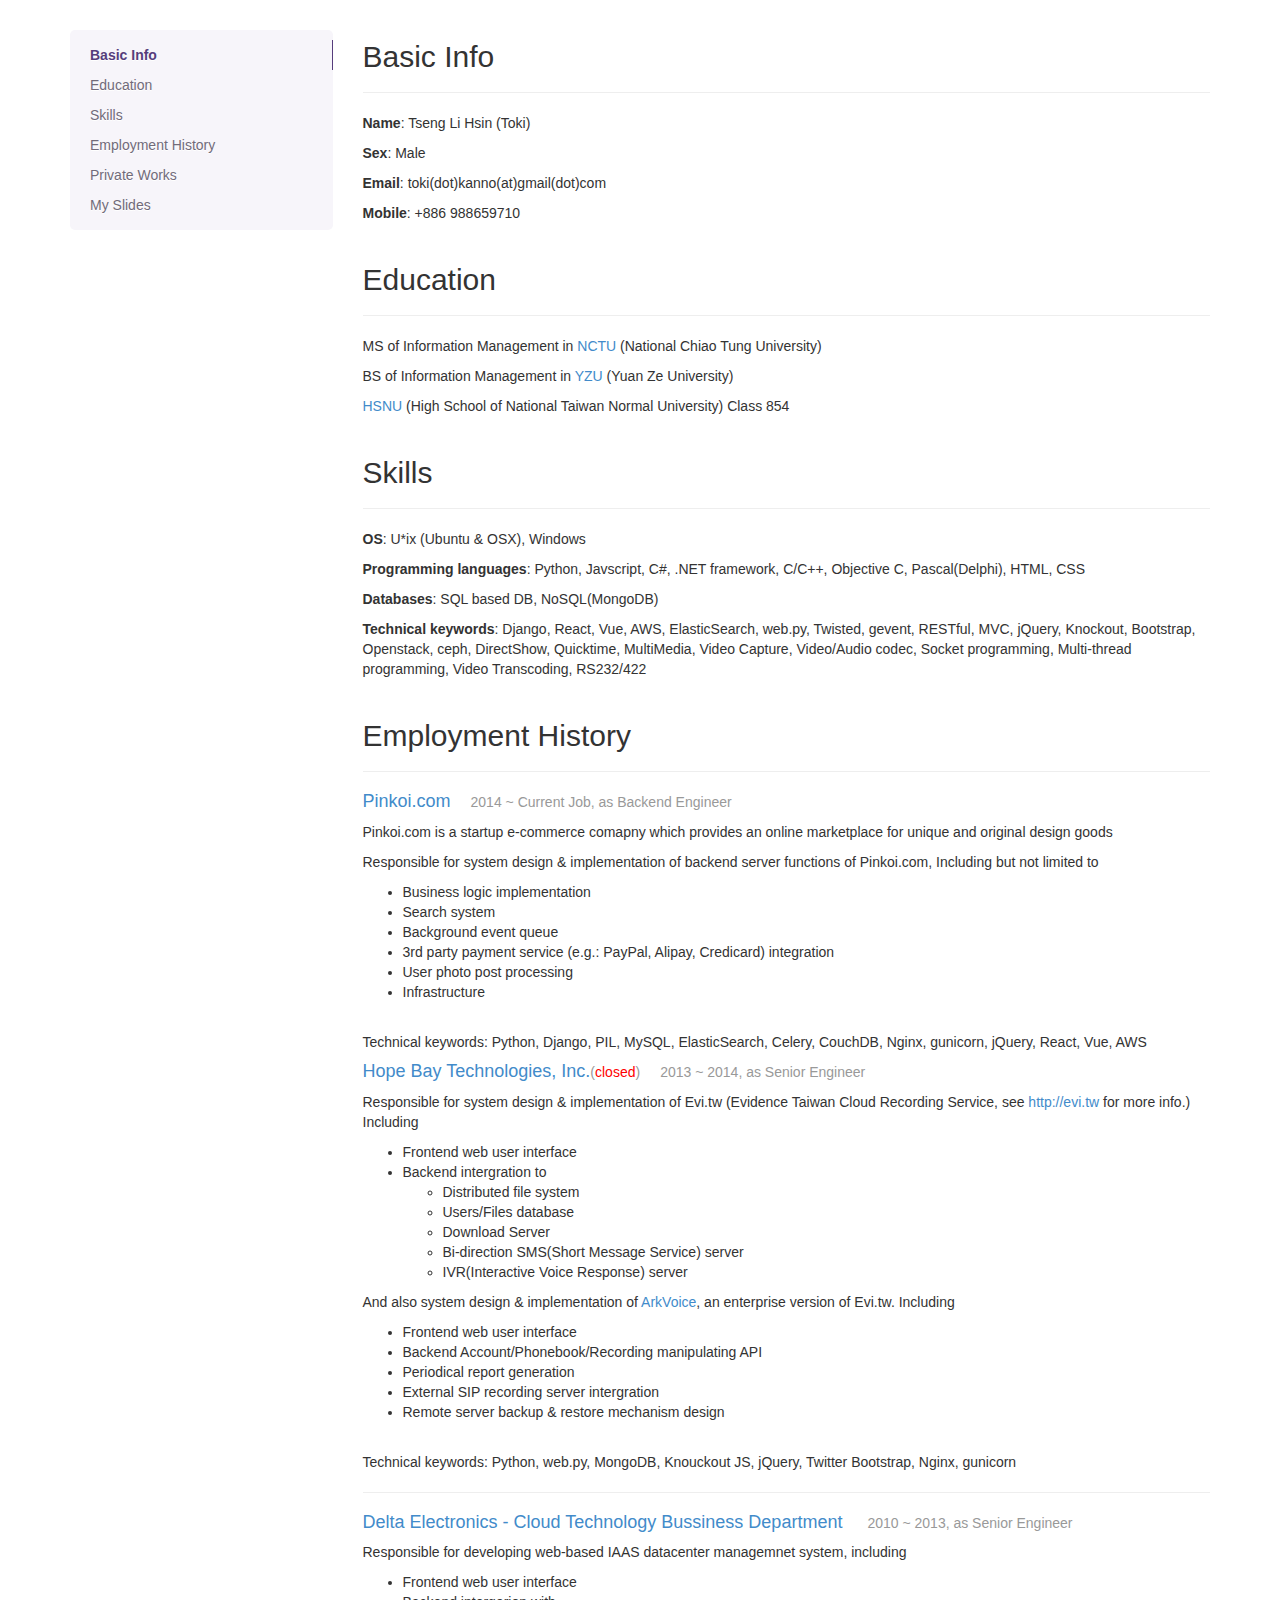
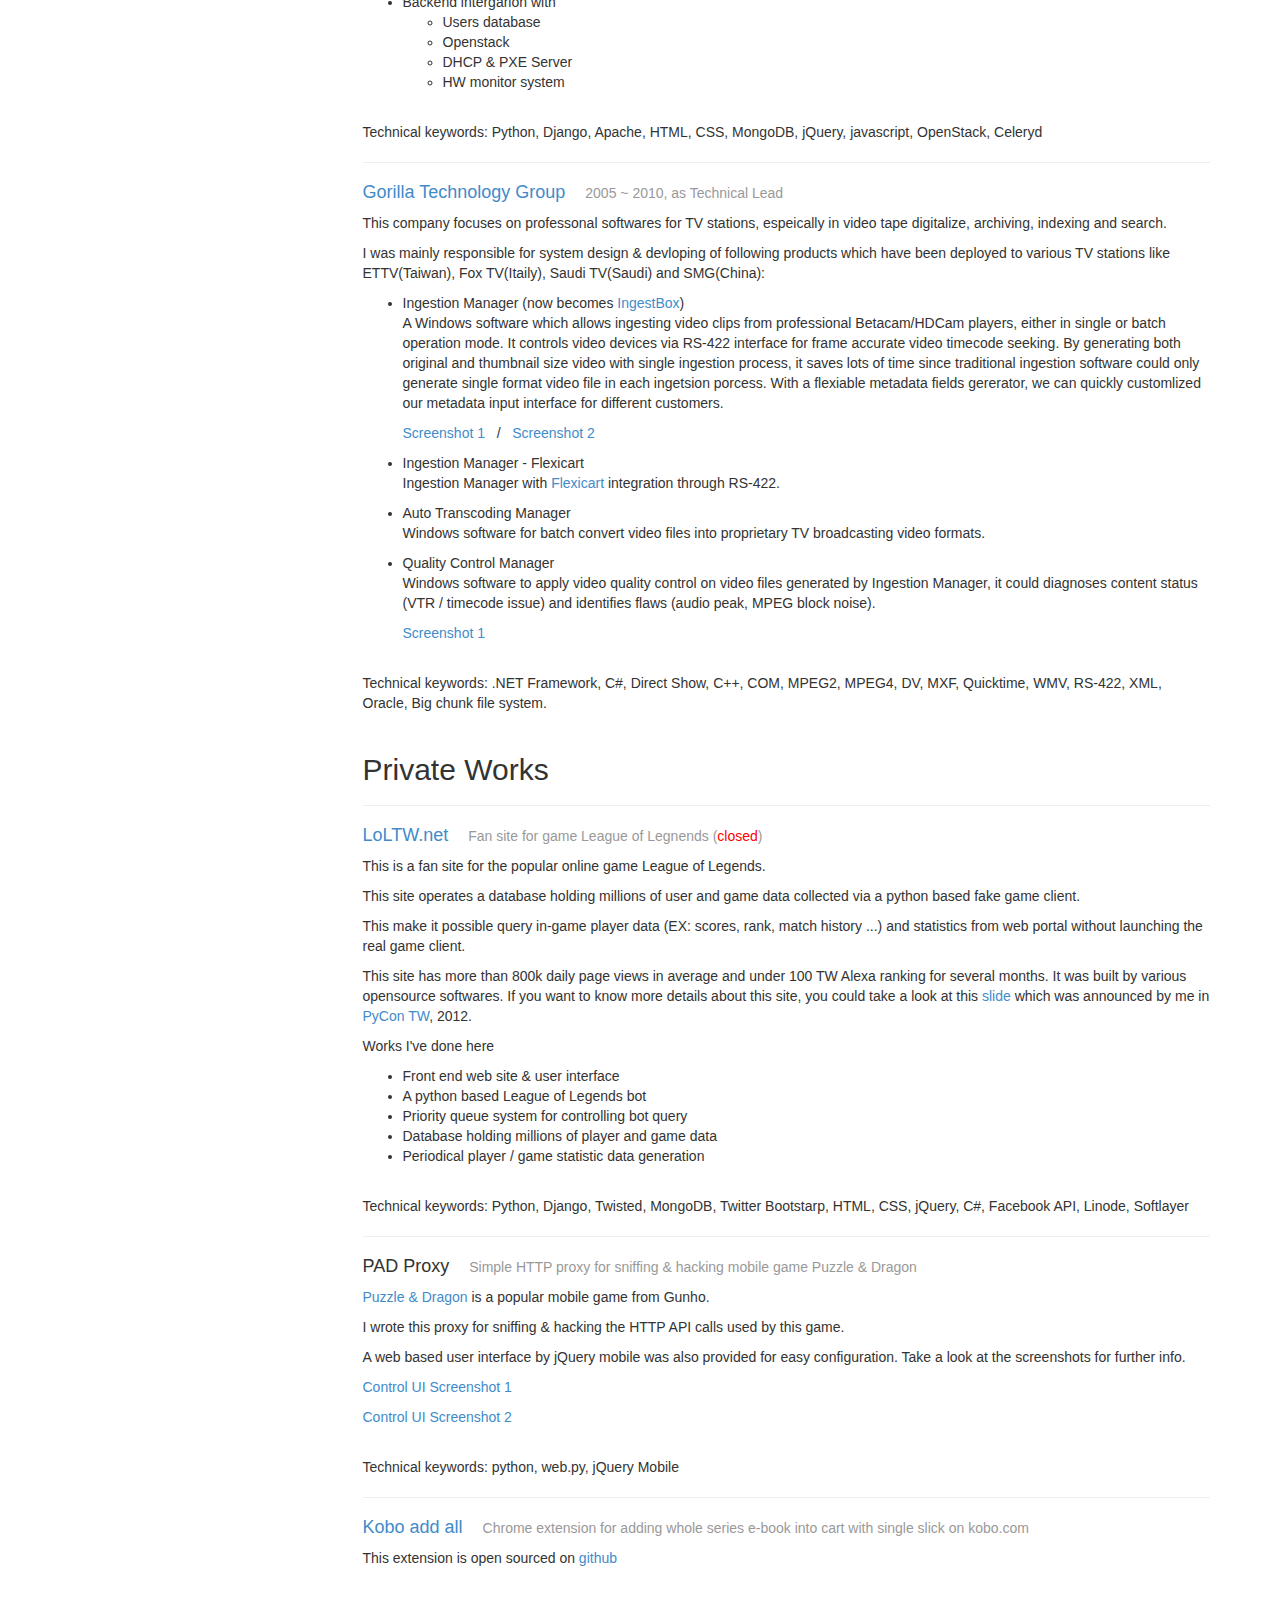
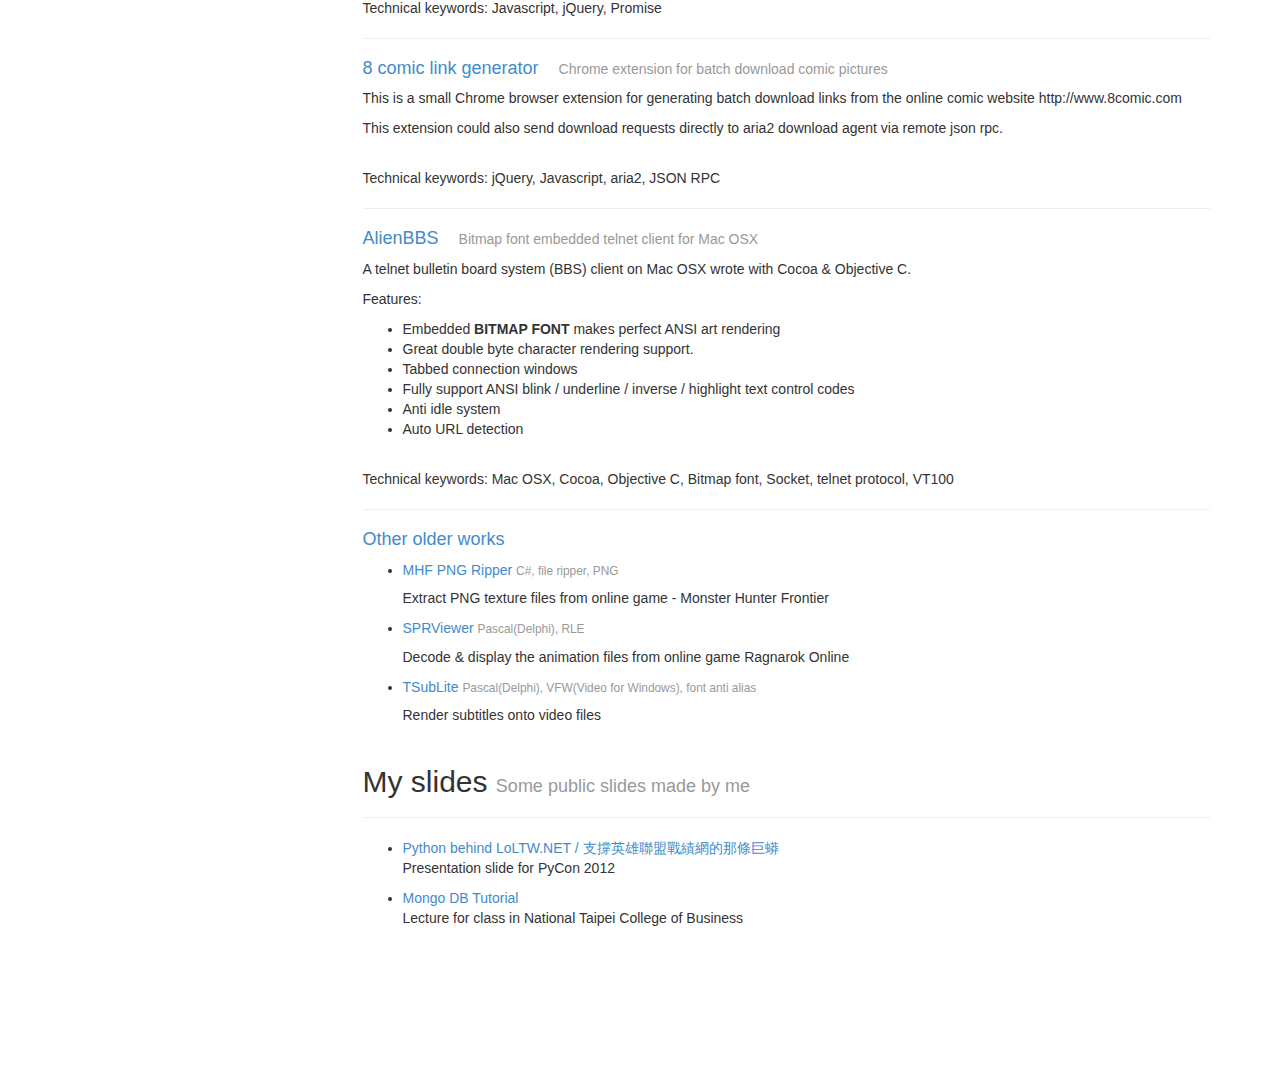
<file: index.html>
<!DOCTYPE html>
<html>
<head>
	<title>Resume of toki kanno</title>
	<meta charset="UTF-8">
	<meta name="viewport" content="width=device-width, initial-scale=1.0">

	<!-- Latest compiled and minified CSS -->
	<!-- <link rel="stylesheet" href="http://netdna.bootstrapcdn.com/bootstrap/3.0.0/css/bootstrap.min.css"> -->
	<link rel="stylesheet" type="text/css" href="static/bootstrap/css/bootstrap.min.css">
	<!-- Optional theme -->
	<link rel="stylesheet" type="text/css" href="static/bootstrap/css/bootstrap-theme.min.css">
	<link rel="stylesheet" type="text/css" href="static/docs.css">
	<!-- <link rel="stylesheet" href="http://netdna.bootstrapcdn.com/bootstrap/3.0.0/css/bootstrap-theme.min.css"> -->
	<!-- Latest compiled and minified JavaScript -->
	<script src="static/jquery/jquery-1.10.1.min.js"></script>
	<script src="static/bootstrap/js/bootstrap.min.js"></script>
	<script>
  	  (function(i,s,o,g,r,a,m){i['GoogleAnalyticsObject']=r;i[r]=i[r]||function(){
  	  (i[r].q=i[r].q||[]).push(arguments)},i[r].l=1*new Date();a=s.createElement(o),
  	  m=s.getElementsByTagName(o)[0];a.async=1;a.src=g;m.parentNode.insertBefore(a,m)
  	  })(window,document,'script','//www.google-analytics.com/analytics.js','ga');

  	  ga('create', 'UA-1603392-9', 'tokikanno.github.io');
  	  ga('send', 'pageview');

  	  $(function () {
  	  	$('body').scrollspy({target: '.bs-sidebar'});
  	  });
	</script>
</head>
<body>
	<div class="container">

		<div class="row">
			<div class="col-md-3">
				<div class="bs-sidebar affix" role="complementary">
            		<ul class="nav bs-sidenav">
						<li class="active"><a href="#basic-info">Basic Info</a></li>
						<li><a href="#education">Education</a></li>
						<li><a href="#skills">Skills</a></li>
						<li><a href="#employment-history">Employment History</a></li>
						<li><a href="#private-works">Private Works</a></li>
						<li><a href="#my-slides">My Slides</a></li>
					</ul>
				</div>
			</div>
			<div class="col-md-9">

				<div id="basic-info" class="page-header">
					<h2>Basic Info</h2>
				</div>
				<p><b>Name</b>: Tseng Li Hsin (Toki)</p>
				<!--
                <p><b>Birth</b>: 1979</p>
                -->
				<p><b>Sex</b>: Male</p>
				<p><b>Email</b>: toki(dot)kanno(at)gmail(dot)com</p>
				<p><b>Mobile</b>: +886 988659710</p>


				<div id="education" class="page-header">
					<h2>Education</h2>
				</div>
				<p>MS of Information Management in <a href="http://www.nctu.edu.tw/" target="_blank">NCTU</a> (National Chiao Tung University)</p>
				<p>BS of Information Management in <a href="http://www.yzu.edu.tw" target="_blank">YZU</a> (Yuan Ze University)</p>
				<p><a href="http://www.hs.ntnu.edu.tw/" target="_blank">HSNU</a> (High School of National Taiwan Normal University) Class 854</p>


				<div id="skills" class="page-header">
					<h2>Skills</h2>
				</div>
				<p><b>OS</b>: U*ix (Ubuntu & OSX), Windows</p>
				<p><b>Programming languages</b>: Python, Javscript, C#, .NET framework, C/C++, Objective C, Pascal(Delphi), HTML, CSS</p>
				<p><b>Databases</b>: SQL based DB, NoSQL(MongoDB)</p>
				<p><b>Technical keywords</b>: Django, React, Vue, AWS, ElasticSearch, web.py, Twisted, gevent, RESTful, MVC, jQuery, Knockout, Bootstrap, Openstack, ceph, DirectShow, Quicktime, MultiMedia, Video Capture, Video/Audio codec, Socket programming, Multi-thread programming, Video Transcoding, RS232/422</p>


				<div id="employment-history" class="page-header">
					<h2>Employment History</h2>
				</div>

				<h4>
					<a href="http://pinkoi.com" target="_blank">Pinkoi.com</a>&nbsp;&nbsp;&nbsp;&nbsp;<small>2014 ~ Current Job, as Backend Engineer</small>
				</h4>

                <p>Pinkoi.com is a startup e-commerce comapny which provides an online marketplace for unique and original design goods</p>
				<p>Responsible for system design & implementation of backend server functions of Pinkoi.com, Including but not limited to</p>

				<ul>
                    <li>Business logic implementation</li>
                    <li>Search system</li>
                    <li>Background event queue</li>
                    <li>3rd party payment service (e.g.: PayPal, Alipay, Credicard) integration</li>
                    <li>User photo post processing</li>
                    <li>Infrastructure</li>
				</ul>
				<br>
				<p>Technical keywords: Python, Django, PIL, MySQL, ElasticSearch, Celery, CouchDB, Nginx, gunicorn, jQuery, React, Vue, AWS</p>

				<h4>
                    <a href="http://hopebaytech.com" target="_blank">Hope Bay Technologies, Inc.</a><small>(<span style="color: red;">closed</span>)</small>&nbsp;&nbsp;&nbsp;&nbsp;<small>2013 ~ 2014, as Senior Engineer</small>
				</h4>

				<p>Responsible for system design & implementation of Evi.tw (Evidence Taiwan Cloud Recording Service, see <a href="http://evi.tw" target="_blank">http://evi.tw</a> for more info.) Including</p>

				<ul>
					<li>Frontend web user interface</li>
					<li>Backend intergration to 
						<ul>
							<li>Distributed file system</li>
							<li>Users/Files database</li>
							<li>Download Server</li>
							<li>Bi-direction SMS(Short Message Service) server</li>
							<li>IVR(Interactive Voice Response) server</li>
						</ul>
				</ul>

				<p>And also system design & implementation of <a href="http://www.hopebaytech.com/products/arkvoice" target="_blank">ArkVoice</a>,  an enterprise version of Evi.tw. Including</p>
				<ul>
					<li>Frontend web user interface</li>
					<li>Backend Account/Phonebook/Recording manipulating API</li>
					<li>Periodical report generation</li>
					<li>External SIP recording server intergration</li>
					<li>Remote server backup & restore mechanism design</li>
				</ul>

				<br>
				<p>Technical keywords: Python, web.py, MongoDB, Knouckout JS, jQuery, Twitter Bootstrap, Nginx, gunicorn</p>

				<hr>

				<h4>
					<a href="http://www.deltaww.com/" target="_blank">Delta Electronics - Cloud Technology Bussiness Department</a>&nbsp;&nbsp;&nbsp;&nbsp; <small>2010 ~ 2013, as Senior Engineer</small>
				</h4>

				<p>
					Responsible for developing web-based IAAS datacenter managemnet system, including
				</p>
				<ul>
					<li>Frontend web user interface</li>
					<li>Backend intergarion with</li>
					<ul>
						<li>Users database</li>
						<li>Openstack</li>
						<li>DHCP & PXE Server</li>
						<li>HW monitor system</li>
					</ul>
				</ul>

				<br>
				<p>Technical keywords: Python, Django, Apache, HTML, CSS, MongoDB, jQuery, javascript, OpenStack, Celeryd</p>

				<hr>

				<h4>
					<a href="https://www.gorilla-technology.com/" target="_blank">Gorilla Technology Group</a>&nbsp;&nbsp;&nbsp;&nbsp;<small>2005 ~ 2010, as Technical Lead</small>
				</h4>

				<p>This company focuses on professonal softwares for TV stations, espeically in video tape digitalize, archiving, indexing and search.</p>

				<p>I was mainly responsible for system design & devloping of following products which have been deployed to various TV stations like ETTV(Taiwan), Fox TV(Itaily), Saudi TV(Saudi) and SMG(China):</p>

				<ul>
                    <li>Ingestion Manager (now becomes <a href="https://www.gorilla-technology.com/Press-Room/Gorilla-to-Debut-Solutions-in-a-Box-for-FCP-Resellers" target="_blank">IngestBox</a>)</li>
					<p>A Windows software which allows ingesting video clips from professional Betacam/HDCam players, either in single or batch operation mode. It controls video devices via RS-422 interface for frame accurate video timecode seeking. By generating both original and thumbnail size video with single ingestion process, it saves lots of time since traditional ingestion software could only generate single format video file in each ingetsion porcess. With a flexiable metadata fields gererator, we can quickly customlized our metadata input interface for different customers.</p>
					<p>
						<a href="static/img/IMS-0001.PNG" target="_blank">Screenshot 1</a>
						&nbsp; / &nbsp;
						<a href="static/img/IMS-0002.PNG" target="_blank">Screenshot 2</a>
					</p>
					<li>Ingestion Manager - Flexicart</li>
					<p>Ingestion Manager with 
						<a target="_blank" href="https://www.google.com.tw/search?q=flexicart&um=1&ie=UTF-8&hl=zh-TW&tbm=isch&source=og&sa=N&tab=wi&authuser=0&ei=x-IxUtPAC4OilQWdwYGoCQ&biw=1366&bih=590&sei=yuIxUv3yC4G0kgWkvIHYBg">Flexicart</a>	 integration through RS-422.</p> 
					<li>Auto Transcoding Manager</li>
					<p>Windows software for batch convert video files into proprietary TV broadcasting video formats.</p>
					<li>Quality Control Manager</li>
					<p>Windows software to apply video quality control on video files generated by Ingestion Manager, it could diagnoses content status (VTR / timecode issue) and identifies flaws (audio peak, MPEG block noise).</p>
					<p>
						<a href="static/img/QCM-0001.PNG" target="_blank">Screenshot 1</a>
					</p>
				</ul>

				<br>
				<p>Technical keywords: .NET Framework, C#, Direct Show, C++, COM, MPEG2, MPEG4, DV, MXF, Quicktime, WMV, RS-422, XML, Oracle, Big chunk file system.</p>


				<div id="private-works" class="page-header">
					<h2>Private Works&nbsp;&nbsp;<small></small></h2>
				</div>

				<h4>
                    <a href="http://loltw.net/" target="_blank">LoLTW.net</a>&nbsp;&nbsp;&nbsp;&nbsp;<small>Fan site for game League of Legnends (<span style="color: red;">closed</span>)</small>
				</h4>

				<p>This is a fan site for the popular online game League of Legends. </p>
				<p>This site operates a database holding millions of user and game data collected via a python based fake game client.</p>
				<p>This make it possible query in-game player data (EX: scores, rank, match history ...) and statistics from web portal without launching the real game client. </p>
				<p>This site has more than 800k daily page views in average and under 100 TW Alexa ranking for several months. It was built by various opensource softwares. If you want to know more details about this site, you could take a look at this <a href="http://www.slideshare.net/tokikanno/ss-13276250" target="_blank">slide</a> which was announced by me in <a href="http://tw.pycon.org/" target="_blank">PyCon TW</a>, 2012.</p>


				<p>Works I've done here</p>

				<ul>
					<li>Front end web site & user interface</li>
					<li>A python based League of Legends bot</li>
					<li>Priority queue system for controlling bot query</li>
					<li>Database holding millions of player and game data</li>
					<li>Periodical player / game statistic data generation</li>
				</ul>

				<br>
				<p>Technical keywords: Python, Django, Twisted, MongoDB, Twitter Bootstarp, HTML, CSS, jQuery, C#, Facebook API, Linode, Softlayer</p>
				<hr>

				<h4>
					PAD Proxy&nbsp;&nbsp;&nbsp;&nbsp;<small>Simple HTTP proxy for sniffing & hacking mobile game Puzzle & Dragon</small>
				</h4>

				<p><a href="http://www.gungho.jp/pad/" target="_blank">Puzzle & Dragon</a> is a popular mobile game from Gunho.</p>
                <p>I wrote this proxy for sniffing & hacking the HTTP API calls used by this game.</p>
                <p>A web based user interface by jQuery mobile was also provided for easy configuration. Take a look at the screenshots for further info.</p>
				<p><a href="/static/img/padproxy-ss001.png" target="_blank">Control UI Screenshot 1</a></p>
				<p><a href="/static/img/padproxy-ss002.png" target="_blank">Control UI Screenshot 2</a></p>

				<br>
				<p>Technical keywords: python, web.py, jQuery Mobile</p>
				<hr>
  
				<h4>
					<a href="https://chrome.google.com/webstore/detail/kobo-%E9%9B%BB%E5%AD%90%E6%9B%B8%E6%95%97%E5%AE%B6%E5%B9%AB%E6%89%8B/ggbmfiledfmoeinemnnappkjldilblfh?hl=zh-TW&gl=TW" target="_blank">Kobo add all</a>&nbsp;&nbsp;&nbsp;&nbsp;<small>Chrome extension for adding whole series e-book into cart with single slick on kobo.com</small>
				</h4>

                <p>This extension is open sourced on <a href="https://github.com/tokikanno/kobo-add-all" target="_blank">github</a></p>

				<br>
				<p>Technical keywords: Javascript, jQuery, Promise</p>
				<hr>

				<h4>
					<a href="https://chrome.google.com/webstore/detail/8comic-link-generator/hgndabfigagmapbcgdcmbcbmemkchlid?utm_source=chrome-ntp-icon" target="_blank">8 comic link generator</a>&nbsp;&nbsp;&nbsp;&nbsp;<small>Chrome extension for batch download comic pictures</small>
				</h4>

				<p>This is a small Chrome browser extension for generating batch download links from the online comic website http://www.8comic.com</p>
				<p>This extension could also send download requests directly to aria2 download agent via remote json rpc.</p>

				<br>
				<p>Technical keywords: jQuery, Javascript, aria2, JSON RPC</p>
				<hr>

				<h4>
					<a href="http://iim.nctu.edu.tw/~toki/AlienBBS/" target="_blank">AlienBBS</a>&nbsp;&nbsp;&nbsp;&nbsp;<small>Bitmap font embedded telnet client for Mac OSX</small>
				</h4>
				<p>A telnet bulletin board system (BBS) client on Mac OSX wrote with Cocoa & Objective C. </p>
				<p>Features:</p>

				<ul>
					<li>Embedded <b>BITMAP FONT</b> makes perfect ANSI art rendering</li>
					<li>Great double byte character rendering support.</li>
					<li>Tabbed connection windows</li>
					<li>Fully support ANSI blink / underline / inverse / highlight text control codes</li>
					<li>Anti idle system</li>
					<li>Auto URL detection</li>
				</ul>
				<br>
				<p>Technical keywords: Mac OSX, Cocoa, Objective C, Bitmap font, Socket, telnet protocol, VT100</p>
				<hr>

				<h4>
					<a href="http://iim.nctu.edu.tw/~toki/" target="_blank">Other older works</a>&nbsp;&nbsp;&nbsp;&nbsp;
				</h4>

				<ul>
					<li>
						<h5>
							<a href="http://iim.nctu.edu.tw/~toki/MHF/" target="_blank">MHF PNG Ripper</a>
							<small>C#, file ripper, PNG</small>
						</h5>
						<p>Extract PNG texture files from online game - Monster Hunter Frontier</p>
					</li> 
					<li>
						<h5>
							<a href="http://iim.nctu.edu.tw/~toki/SPRViewer/SPRViewer.html" target="_blank">SPRViewer</a>
							<small>Pascal(Delphi), RLE</small>
						</h5>
						<p>Decode & display the animation files from online game Ragnarok Online</p>
					</li>
					<li>
						<h5>
							<a href="http://iim.nctu.edu.tw/~toki/TSub/" target="_blank">TSubLite</a>
							<small>Pascal(Delphi), VFW(Video for Windows), font anti alias</small>
						</h5>
						<p>Render subtitles onto video files</p>
					</li>
				</ul>


				<div id="my-slides" class="page-header">
					<h2>My slides <small>Some public slides made by me</small></h2>
				</div>

				<ul>
					<li><a href="http://www.slideshare.net/tokikanno/ss-13276250" target="_blank">Python behind LoLTW.NET / 支撐英雄聯盟戰績網的那條巨蟒</a></li>
					<p>Presentation slide for PyCon 2012</p>
					<li><a href="http://www.slideshare.net/tokikanno/mongo-db-14249426" target="_blank">Mongo DB Tutorial</a></li>
					<p>Lecture for class in National Taipei College of Business</p>
				</ul>

				<div style="height: 150px;"></div>
			</div>
		</div>

	</div>
</body>
</html>
</file>
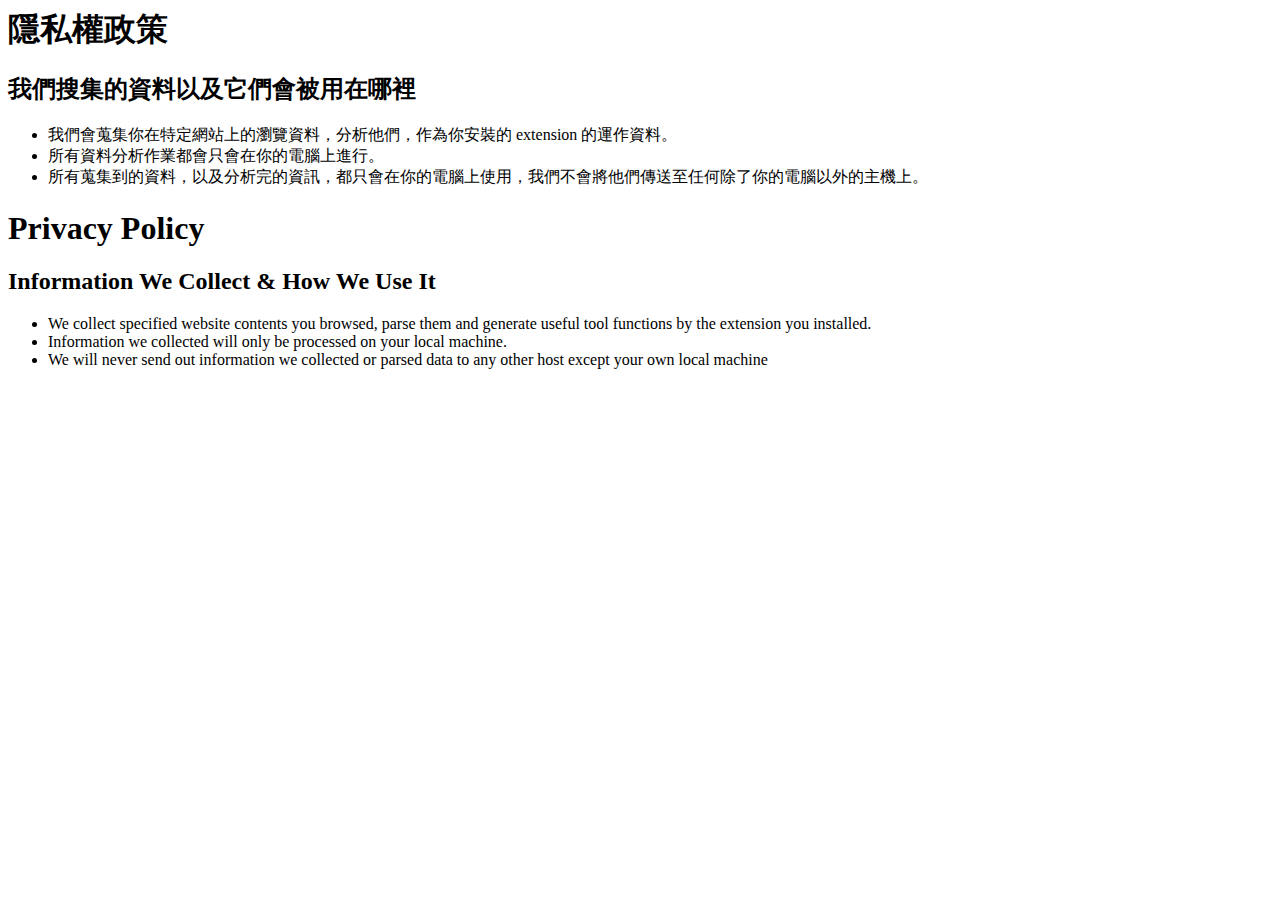
<file: privacy-policy.html>
<html>
    <head>
        <title>Privacy Policy</title>
    </head>
    <body>
        <h1>隱私權政策</h1>
        <h2>我們搜集的資料以及它們會被用在哪裡</h2>

        <ul>
            <li>我們會蒐集你在特定網站上的瀏覽資料，分析他們，作為你安裝的 extension 的運作資料。</li>
            <li>所有資料分析作業都會只會在你的電腦上進行。</li>
            <li>所有蒐集到的資料，以及分析完的資訊，都只會在你的電腦上使用，我們不會將他們傳送至任何除了你的電腦以外的主機上。</li>
        </ul>

        <h1>Privacy Policy</h1>
        <h2>Information We Collect & How We Use It</h2>

        <ul>
            <li>We collect specified website contents you browsed, parse them and generate useful tool functions by the extension you installed.</li>
            <li>Information we collected will only be processed on your local machine.</li>
            <li>We will never send out information we collected or parsed data to any other host except your own local machine</li>
        </ul>

    </body>
</html>
</file>
<file: static/docs.css>
/*
 * Bootstrap Tokenfield Documentation
 * Special styles for presenting Bootstrap's documentation and code examples.
 *
 * Table of contents:
 *
 * Scaffolding
 * Main navigation
 * Footer
 * Social buttons
 * Homepage
 * Page headers
 * Old docs callout
 * Ads
 * Side navigation
 * Docs sections
 * Callouts
 * Grid styles
 * Examples
 * Code snippets (highlight)
 * Responsive tests
 * Glyphicons
 * Customizer
 * Miscellaneous
 */


/*
 * Scaffolding
 *
 * Update the basics of our documents to prep for docs content.
 */

body {
  position: relative; /* For scrollyspy */
}

/* Keep code small in tables on account of limited space */
.table code {
  font-size: 13px;
  font-weight: normal;
}

/* Outline button for use within the docs */
.btn-outline {
  color: #563d7c;
  background-color: #fff;
  border-color: #e5e5e5;
}
.btn-outline:hover,
.btn-outline:focus,
.btn-outline:active {
  color: #fff;
  background-color: #563d7c;
  border-color: #563d7c;
}

/* Inverted outline button (white on dark) */
.btn-outline-inverse {
  color: #fff;
  background-color: transparent;
  border-color: #cdbfe3;
}
.btn-outline-inverse:hover,
.btn-outline-inverse:focus,
.btn-outline-inverse:active {
  color: #563d7c;
  text-shadow: none;
  background-color: #fff;
  border-color: #fff;
}


/*
 * Main navigation
 *
 * Turn the `.navbar` at the top of the docs purple.
 */

.bs-docs-nav {
  text-shadow: 0 -1px 0 rgba(0,0,0,.15);
  background-color: #563d7c;
  border-color: #463265;
  box-shadow: 0 1px 0 rgba(255,255,255,.1);
}
.bs-docs-nav .navbar-collapse {
  border-color: #463265;
}
.bs-docs-nav .navbar-brand {
  color: #fff;
}
.bs-docs-nav .navbar-nav > li > a {
  color: #cdbfe3;
}
.bs-docs-nav .navbar-nav > li > a:hover {
  color: #fff;
}
.bs-docs-nav .navbar-nav > .active > a,
.bs-docs-nav .navbar-nav > .active > a:hover {
  color: #fff;
  background-color: #463265;
}
.bs-docs-nav .navbar-toggle {
  border-color: #563d7c;
}
.bs-docs-nav .navbar-toggle:hover {
  background-color: #463265;
  border-color: #463265;
}


/*
 * Footer
 *
 * Separated section of content at the bottom of all pages, save the homepage.
 */

.bs-footer {
  padding-top: 40px;
  padding-bottom: 30px;
  margin-top: 100px;
  color: #777;
  text-align: center;
  border-top: 1px solid #e5e5e5;
}
.footer-links {
  margin: 10px 0;
  padding-left: 0;
}
.footer-links li {
  display: inline;
  padding: 0 2px;
}
.footer-links li:first-child {
  padding-left: 0;
}

@media (min-width: 768px) {
  .bs-footer {
    text-align: left;
  }
  .bs-footer p {
    margin-bottom: 0;
  }
}


/*
 * Social buttons
 *
 * Twitter and GitHub social action buttons (for homepage and footer).
 */

.bs-social {
  margin-top: 20px;
  margin-bottom: 20px;
  text-align: center;
}
.bs-social-buttons {
  display: inline-block;
  margin-bottom: 0;
  padding-left: 0;
  list-style: none;
}
.bs-social-buttons li {
  display: inline-block;
  line-height: 1;
  padding: 5px 8px;
}
.bs-social-buttons .twitter-follow-button {
  width: 225px !important;
}
.bs-social-buttons .twitter-share-button {
  width: 98px !important;
}
/* Style the GitHub buttons via CSS instead of inline attributes */
.github-btn {
  border: 0;
  overflow: hidden;
}

@media screen and (min-width: 768px) {
  .bs-social {
    text-align: left;
  }
  .bs-social-buttons li:first-child {
    padding-left: 0;
  }
}


/*
 * Topography, yo!
 *
 * Apply the map background via base64 and relevant colors where we need 'em.
 */

.bs-docs-home,
.bs-header {
  color: #cdbfe3;
  background-color: #563d7c;
  background-image: url([data-uri]);
}


/*
 * Homepage
 *
 * Tweaks to the custom homepage and the masthead (main jumbotron).
 */

 /* Masthead (headings and download button) */
 .bs-masthead {
  position: relative;
  padding: 30px 15px;
  text-align: center;
  text-shadow: 0 1px 0 rgba(0,0,0,.15);
}
.bs-masthead h1 {
  font-size: 50px;
  line-height: 1;
  color: #fff;
}
.bs-masthead .btn-outline {
  margin-top: 20px;
  margin-bottom: 20px;
  padding: 18px 24px;
  font-size: 21px;
}

/* Links to project-level content like the repo, Expo, etc */
.bs-masthead-links {
  margin-top: 20px;
  margin-bottom: 20px;
  padding: 0 15px;
  list-style: none;
  text-align: center;
}
.bs-masthead-links li {
  display: inline;
}
.bs-masthead-links li + li {
  margin-left: 20px;
}
.bs-masthead-links a {
  color: #fff;
}

@media screen and (min-width: 768px) {
  .bs-masthead {
    text-align: left;
    padding-top:    140px;
    padding-bottom: 140px;
  }
  .bs-masthead h1 {
    font-size: 100px;
  }
  .bs-masthead .lead {
    margin-right: 25%;
    font-size: 30px;
  }
  .bs-masthead-links {
    padding: 0;
    text-align: left;
  }
}


/*
 * Page headers
 *
 * Jumbotron-esque headers at the top of every page that's not the homepage.
 */


/* Page headers */
.bs-header {
  padding: 30px 15px 40px; /* side padding builds on .container 15px, so 30px */
  font-size: 16px;
  text-align: center;
  text-shadow: 0 1px 0 rgba(0,0,0,.15);
}
.bs-header h1 {
  color: #fff;
}
.bs-header p {
  font-weight: 300;
  line-height: 1.5;
}
.bs-header .container {
  position: relative;
}

@media screen and (min-width: 768px) {
  .bs-header {
    font-size: 21px;
    text-align: left;
  }
  .bs-header h1 {
    font-size: 60px;
    line-height: 1;
  }
}

@media screen and (min-width: 992px) {
  .bs-header h1,
  .bs-header p {
    margin-right: 380px;
  }
}


/*
 * Carbon ads
 *
 * Single display ad that shows on all pages (except homepage) in page headers.
 * The hella `!important` is required for any pre-set property.
 */

.carbonad {
  width: auto !important;
  margin: 50px -30px -40px !important;
  padding: 20px !important;
  overflow: hidden; /* clearfix */
  height: auto !important;
  font-size: 13px !important;
  line-height: 16px !important;
  text-align: left;
  background: #463265 !important;
  border: 0 !important;
  box-shadow: inset 0 3px 5px rgba(0,0,0,.075);
}
.carbonad-img {
  margin: 0 !important;
}
.carbonad-text,
.carbonad-tag {
  float: none !important;
  display: block !important;
  width: auto !important;
  height: auto !important;
  margin-left: 145px !important;
  font-family: "Helvetica Neue", Helvetica, Arial, sans-serif !important;
}
.carbonad-text {
  padding-top: 0 !important;
}
.carbonad-tag {
  color: #cdbfe3 !important;
  text-align: left !important;
}
.carbonad-text a,
.carbonad-tag a {
  color: #fff !important;
}
.carbonad #azcarbon > img {
  display: none; /* hide what I assume are tracking images */
}

@media screen and (min-width: 768px) {
  .carbonad {
    margin: 0 !important;
    border-radius: 4px;
    box-shadow: inset 0 3px 5px rgba(0,0,0,.075), 0 1px 0 rgba(255,255,255,.1);
  }
}

@media screen and (min-width: 992px) {
  .carbonad {
    position: absolute;
    top: 20px;
    right: 0;
    padding: 15px !important;
    width: 330px !important;
    min-height: 132px;
  }
}


/*
 * Callout for 2.3.2 docs
 *
 * Only appears below page headers (not on the homepage). The homepage gets its
 * own link with the masthead links.
 */

.bs-old-docs {
  padding: 15px 20px;
  color: #777;
  background-color: #fafafa;
  border-top: 1px solid #fff;
  border-bottom: 1px solid #e5e5e5;
}
.bs-old-docs strong {
  color: #555;
}


/*
 * Side navigation
 *
 * Scrollspy and affixed enhanced navigation to highlight sections and secondary
 * sections of docs content.
 */

/* By default it's not affixed in mobile views, so undo that */
.bs-sidebar.affix {
  position: static;
}

/* First level of nav */
.bs-sidenav {
  margin-top: 30px;
  margin-bottom: 30px;
  padding-top:    10px;
  padding-bottom: 10px;
  text-shadow: 0 1px 0 #fff;
  background-color: #f7f5fa;
  border-radius: 5px;
}

/* All levels of nav */
.bs-sidebar .nav > li > a {
  display: block;
  color: #716b7a;
  padding: 5px 20px;
}
.bs-sidebar .nav > li > a:hover,
.bs-sidebar .nav > li > a:focus {
  text-decoration: none;
  background-color: #e5e3e9;
  border-right: 1px solid #dbd8e0;
}
.bs-sidebar .nav > .active > a,
.bs-sidebar .nav > .active:hover > a,
.bs-sidebar .nav > .active:focus > a {
  font-weight: bold;
  color: #563d7c;
  background-color: transparent;
  border-right: 1px solid #563d7c;
}

/* Nav: second level (shown on .active) */
.bs-sidebar .nav .nav {
  display: none; /* Hide by default, but at >768px, show it */
  margin-bottom: 8px;
}
.bs-sidebar .nav .nav > li > a {
  padding-top:    3px;
  padding-bottom: 3px;
  padding-left: 30px;
  font-size: 90%;
}

/* Show and affix the side nav when space allows it */
@media screen and (min-width: 992px) {
  .bs-sidebar .nav > .active > ul {
    display: block;
  }
  /* Widen the fixed sidebar */
  .bs-sidebar.affix,
  .bs-sidebar.affix-bottom {
    width: 213px;
  }
  .bs-sidebar.affix {
    position: fixed; /* Undo the static from mobile first approach */
    top: 30px;
  }
  .bs-sidebar.affix-bottom {
    position: absolute; /* Undo the static from mobile first approach */
  }
  .bs-sidebar.affix-bottom .bs-sidenav,
  .bs-sidebar.affix .bs-sidenav {
    margin-top: 0;
    margin-bottom: 0;
  }
}
@media screen and (min-width: 1200px) {
  /* Widen the fixed sidebar again */
  .bs-sidebar.affix-bottom,
  .bs-sidebar.affix {
    width: 263px;
  }
}


/*
 * Docs sections
 *
 * Content blocks for each component or feature.
 */

/* Space things out */
.bs-docs-section + .bs-docs-section {
  padding-top: 40px;
}

/* Janky fix for preventing navbar from overlapping */
h1[id] {
  padding-top: 80px;
  margin-top: -45px;
}


/*
 * Callouts
 *
 * Not quite alerts, but custom and helpful notes for folks reading the docs.
 * Requires a base and modifier class.
 */

/* Common styles for all types */
.bs-callout {
  margin: 20px 0;
  padding: 15px 30px 15px 15px;
  border-left: 5px solid #eee;
}
.bs-callout h4 {
  margin-top: 0;
}
.bs-callout p:last-child {
  margin-bottom: 0;
}
.bs-callout code,
.bs-callout .highlight {
  background-color: #fff;
}

/* Variations */
.bs-callout-danger {
  background-color: #fcf2f2;
  border-color: #dFb5b4;
}
.bs-callout-warning {
  background-color: #fefbed;
  border-color: #f1e7bc;
}
.bs-callout-info {
  background-color: #f0f7fd;
  border-color: #d0e3f0;
}


/*
 * Grid examples
 *
 * Highlight the grid columns within the docs so folks can see their padding,
 * alignment, sizing, etc.
 */

.show-grid {
  margin-bottom: 15px;
}
.show-grid [class^="col-"] {
  padding-top: 10px;
  padding-bottom: 10px;
  background-color: #eee;
  border: 1px solid #ddd;
  background-color: rgba(86,61,124,.15);
  border: 1px solid rgba(86,61,124,.2);
}


/*
 * Examples
 *
 * Isolated sections of example content for each component or feature. Usually
 * followed by a code snippet.
 */

.bs-example {
  position: relative;
  padding: 45px 15px 15px;
  margin: 0 -15px 15px;
  background-color: #fafafa;
  box-shadow: inset 0 3px 6px rgba(0,0,0,.05);
  border-color: #e5e5e5 #eee #eee;
  border-style: solid;
  border-width: 1px 0;
}
/* Echo out a label for the example */
.bs-example:after {
  content: "Example";
  position: absolute;
  top:  15px;
  left: 15px;
  font-size: 12px;
  font-weight: bold;
  color: #bbb;
  text-transform: uppercase;
  letter-spacing: 1px;
}

/* Tweak display of the code snippets when following an example */
.bs-example + .highlight {
  margin: -15px -15px 15px;
  border-radius: 0;
  border-width: 0 0 1px;
}

/* Make the examples and snippets not full-width */
@media screen and (min-width: 768px) {
  .bs-example {
    margin-left: 0;
    margin-right: 0;
    background-color: #fff;
    border-width: 1px;
    border-color: #ddd;
    border-radius: 4px 4px 0 0;
    box-shadow: none;
  }
  .bs-example + .highlight {
    margin-top: -16px;
    margin-left: 0;
    margin-right: 0;
    border-width: 1px;
    border-bottom-left-radius: 4px;
    border-bottom-right-radius: 4px;
  }
}

/* Tweak content of examples for optimum awesome */
.bs-example > p:last-child,
.bs-example > ul:last-child,
.bs-example > ol:last-child,
.bs-example > blockquote:last-child,
.bs-example > .form-control:last-child,
.bs-example > .table:last-child,
.bs-example > .navbar:last-child,
.bs-example > .jumbotron:last-child,
.bs-example > .alert:last-child,
.bs-example > .panel:last-child,
.bs-example > .list-group:last-child,
.bs-example > .well:last-child,
.bs-example > .progress:last-child,
.bs-example > .table-responsive:last-child > .table {
  margin-bottom: 0;
}
.bs-example > p > .close {
  float: none;
}

/* Typography */
.bs-example-type .table td:last-child {
  color: #999;
  vertical-align: middle;
}
.bs-example-type .table td {
  padding: 15px 0;
  border-color: #eee;
}
.bs-example-type .table tr:first-child td {
  border-top: 0;
}
.bs-example-type h1,
.bs-example-type h2,
.bs-example-type h3,
.bs-example-type h4,
.bs-example-type h5,
.bs-example-type h6 {
  margin: 0;
}

/* Images */
.bs-example > .img-circle,
.bs-example > .img-rounded,
.bs-example > .img-thumbnail {
  margin: 5px;
}

/* Buttons */
.bs-example > .btn,
.bs-example > .btn-group {
  margin-top: 5px;
  margin-bottom: 5px;
}
.bs-example > .btn-toolbar + .btn-toolbar {
  margin-top: 10px;
}

/* Forms */
.bs-example-control-sizing select,
.bs-example-control-sizing input[type="text"] + input[type="text"] {
  margin-top: 10px;
}
.bs-example-form .input-group {
  margin-bottom: 10px;
}
.bs-example > textarea.form-control {
  resize: vertical;
}

/* List groups */
.bs-example > .list-group {
  max-width: 400px;
}

/* Navbars */
.bs-example .navbar:last-child {
  margin-bottom: 0;
}
.bs-navbar-top-example,
.bs-navbar-bottom-example {
  z-index: 1;
  padding: 0;
  overflow: hidden; /* cut the drop shadows off */
}
.bs-navbar-top-example .navbar-header,
.bs-navbar-bottom-example .navbar-header {
  margin-left: 0;
}
.bs-navbar-top-example .navbar-fixed-top,
.bs-navbar-bottom-example .navbar-fixed-bottom {
  position: relative;
  margin-left: 0;
  margin-right: 0;
}
.bs-navbar-top-example {
  padding-bottom: 45px;
}
.bs-navbar-top-example:after {
  top: auto;
  bottom: 15px;
}
.bs-navbar-top-example .navbar-fixed-top {
  top: -1px;
}
.bs-navbar-bottom-example {
  padding-top: 45px;
}
.bs-navbar-bottom-example .navbar-fixed-bottom {
  bottom: -1px;
}
.bs-navbar-bottom-example .navbar {
  margin-bottom: 0;
}
@media (min-width: 768px) {
  .bs-navbar-top-example .navbar-fixed-top,
  .bs-navbar-bottom-example .navbar-fixed-bottom {
    position: absolute;
  }
  .bs-navbar-top-example {
    border-radius: 0 0 4px 4px;
  }
  .bs-navbar-bottom-example {
    border-radius: 4px 4px 0 0;
  }
}

/* Pagination */
.bs-example .pagination {
  margin-top: 10px;
  margin-bottom: 10px;
}

/* Pager */
.bs-example > .pager {
  margin-top: 0;
}

/* Example modals */
.bs-example-modal {
  background-color: #f5f5f5;
}
.bs-example-modal .modal {
  position: relative;
  top: auto;
  right: auto;
  left: auto;
  bottom: auto;
  z-index: 1;
  display: block;
}
.bs-example-modal .modal-dialog {
  left: auto;
  margin-left: auto;
  margin-right: auto;
}

/* Example dropdowns */
.bs-example > .dropdown > .dropdown-menu {
  position: static;
  display: block;
  margin-bottom: 5px;
}

/* Example tabbable tabs */
.bs-example-tabs .nav-tabs {
  margin-bottom: 15px;
}

/* Tooltips */
.bs-example-tooltips {
  text-align: center;
}
.bs-example-tooltips > .btn {
  margin-top: 5px;
  margin-bottom: 5px;
}

/* Popovers */
.bs-example-popover {
  padding-bottom: 24px;
  background-color: #f9f9f9;
}
.bs-example-popover .popover {
  position: relative;
  display: block;
  float: left;
  width: 260px;
  margin: 20px;
}

/* Scrollspy demo on fixed height div */
.scrollspy-example {
  position: relative;
  height: 200px;
  margin-top: 10px;
  overflow: auto;
}


/*
 * Code snippets
 *
 * Generated via Pygments and Jekyll, these are snippets of HTML, CSS, and JS.
 */

.highlight {
  display: none; /* hidden by default, until >480px */
  padding: 9px 14px;
  margin-bottom: 14px;
  background-color: #f7f7f9;
  border: 1px solid #e1e1e8;
  border-radius: 4px;
}
.highlight pre {
  padding: 0;
  margin-top: 0;
  margin-bottom: 0;
  background-color: transparent;
  border: 0;
  white-space: nowrap;
}
.highlight pre code {
  font-size: inherit;
  color: #333; /* Effectively the base text color */
}
.highlight pre .lineno {
  display: inline-block;
  width: 22px;
  padding-right: 5px;
  margin-right: 10px;
  text-align: right;
  color: #bebec5;
}

/* Show code snippets when we have the space */
@media screen and (min-width: 481px) {
  .highlight {
    display: block;
  }
}


/*
 * Responsive tests
 *
 * Generate a set of tests to show the responsive utilities in action.
 */

/* Responsive (scrollable) doc tables */
.table-responsive .highlight pre {
  white-space: normal;
}

/* Utility classes table  */
.bs-table th small,
.responsive-utilities th small {
  display: block;
  font-weight: normal;
  color: #999;
}
.responsive-utilities tbody th {
  font-weight: normal;
}
.responsive-utilities td {
  text-align: center;
}
.responsive-utilities td.is-visible {
  color: #468847;
  background-color: #dff0d8 !important;
}
.responsive-utilities td.is-hidden {
  color: #ccc;
  background-color: #f9f9f9 !important;
}

/* Responsive tests */
.responsive-utilities-test {
  margin-top: 5px;
}
.responsive-utilities-test .col-xs-6 {
  margin-bottom: 10px;
}
.responsive-utilities-test span {
  padding: 15px 10px;
  font-size: 14px;
  font-weight: bold;
  line-height: 1.1;
  text-align: center;
  border-radius: 4px;
}
.visible-on .col-xs-6 .hidden-xs,
.visible-on .col-xs-6 .hidden-sm,
.visible-on .col-xs-6 .hidden-md,
.visible-on .col-xs-6 .hidden-lg,
.hidden-on .col-xs-6 .visible-xs,
.hidden-on .col-xs-6 .visible-sm,
.hidden-on .col-xs-6 .visible-md,
.hidden-on .col-xs-6 .visible-lg {
  color: #999;
  border: 1px solid #ddd;
}
.visible-on .col-xs-6 .visible-xs,
.visible-on .col-xs-6 .visible-sm,
.visible-on .col-xs-6 .visible-md,
.visible-on .col-xs-6 .visible-lg,
.hidden-on .col-xs-6 .hidden-xs,
.hidden-on .col-xs-6 .hidden-sm,
.hidden-on .col-xs-6 .hidden-md,
.hidden-on .col-xs-6 .hidden-lg {
  color: #468847;
  background-color: #dff0d8;
  border: 1px solid #d6e9c6;
}


/*
 * Glyphicons
 *
 * Special styles for displaying the icons and their classes in the docs.
 */

.bs-glyphicons {
  padding-left: 0;
  padding-bottom: 1px;
  margin-bottom: 20px;
  list-style: none;
  overflow: hidden;
}
.bs-glyphicons li {
  float: left;
  width: 25%;
  height: 115px;
  padding: 10px;
  margin: 0 -1px -1px 0;
  font-size: 12px;
  line-height: 1.4;
  text-align: center;
  border: 1px solid #ddd;
}
.bs-glyphicons .glyphicon {
  display: block;
  margin: 5px auto 10px;
  font-size: 24px;
}
.bs-glyphicons li:hover {
  background-color: rgba(86,61,124,.1);
}

@media (min-width: 768px) {
  .bs-glyphicons li {
    width: 12.5%;
  }
}


/*
 * Customizer
 *
 * Since this is so form control heavy, we have quite a few styles to customize
 * the display of inputs, headings, and more. Also included are all the download
 * buttons and actions.
 */

.bs-customizer .toggle {
  float: right;
  margin-top: 85px; /* On account of ghetto navbar fix */
}

/* Headings and form contrls */
.bs-customizer label {
  margin-top: 10px;
  font-weight: 500;
  color: #444;
}
.bs-customizer h2 {
  margin-top: 0;
  margin-bottom: 5px;
  padding-top: 30px;
}
.bs-customizer h4 {
  margin-top: 15px;
}
.bs-customizer input[type="text"] {
  font-family: Menlo, Monaco, Consolas, "Courier New", monospace;
  background-color: #fafafa;
}
.bs-customizer .help-block {
  font-size: 12px;
}

/* For the variables, use regular weight */
#less-section label {
  font-weight: normal;
}

/* Downloads */
.bs-customize-download .btn-outline {
  padding: 20px;
}

/* Error handling */
.bs-customizer-alert {
  position: fixed;
  top: 51px;
  left: 0;
  right: 0;
  z-index: 1030;
  padding: 15px 0;
  color: #fff;
  background-color: #d9534f;
  box-shadow: inset 0 1px 0 rgba(255,255,255,.25);
  border-bottom: 1px solid #b94441;
}
.bs-customizer-alert .close {
  margin-top: -4px;
  font-size: 24px;
}
.bs-customizer-alert p {
  margin-bottom: 0;
}
.bs-customizer-alert .glyphicon {
  margin-right: 5px;
}
.bs-customizer-alert pre {
  margin: 10px 0 0;
  color: #fff;
  background-color: #a83c3a;
  border-color: #973634;
  box-shadow: inset 0 2px 4px rgba(0,0,0,.05), 0 1px 0 rgba(255,255,255,.1);
}


/*
 * Miscellaneous
 *
 * Odds and ends for optimum docs display.
 */

/* Examples gallery: space out content better */
.bs-examples h4 {
  margin-bottom: 5px;
}
.bs-examples p {
  margin-bottom: 20px;
}

/* Pseudo :focus state for showing how it looks in the docs */
#focusedInput {
  border-color: rgba(82,168,236,.8);
  outline: 0;
  outline: thin dotted \9; /* IE6-9 */
  -moz-box-shadow: 0 0 8px rgba(82,168,236,.6);
       box-shadow: 0 0 8px rgba(82,168,236,.6);
}

/* Better spacing on download options in getting started */
.bs-docs-dl-options h4 {
  margin-top: 15px;
  margin-bottom: 5px;
}

/* Feature highlights */

#feature-highlights {
  font-size: 0.7em;
  list-style: none;
  padding: 0;
}
#exampleInlineTags {
  width: 400px;
}
@media (min-width: 768px) {
  #feature-highlights {
    padding: inherit;
    list-style: disc
  }
}
@media (min-width: 992px) {
  #feature-highlights {
    list-style: disc;
    position: absolute;
    top: 20px;
    right: 0;
    font-size: 0.9em;
  }
}

/* Fixed width input examples */
.fluid-tokenfield {
  width: 50%;
}
.fixed-tokenfield {
  width: 300px;
}
</file>
